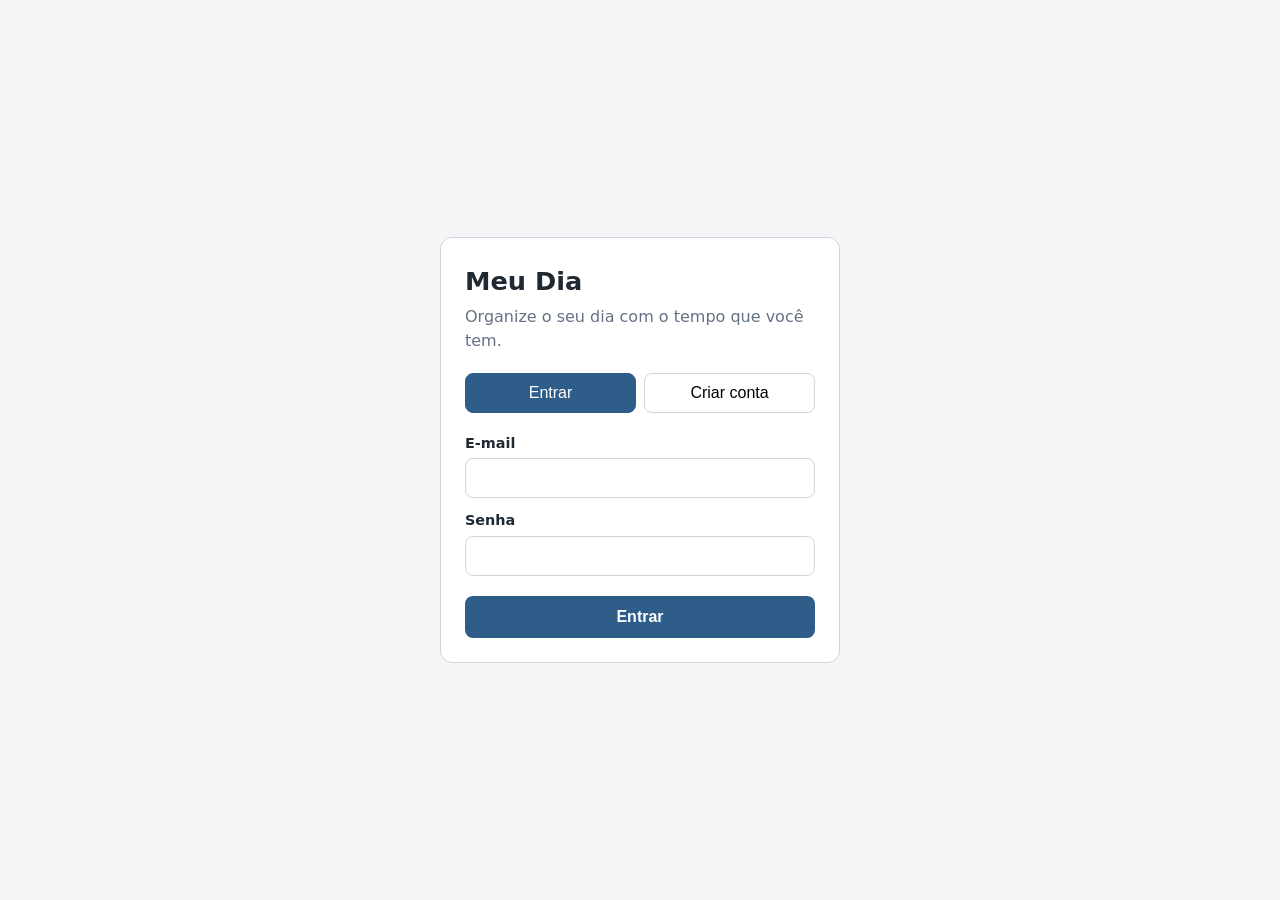
<file: frontend/index.html>
<!DOCTYPE html>
<html lang="pt-BR">
<head>
  <meta charset="UTF-8">
  <meta name="viewport" content="width=device-width, initial-scale=1">
  <title>Meu Dia</title>
  <link rel="stylesheet" href="css/estilo.css">
</head>
<body>
  <main class="centro">
    <section class="cartao">
      <h1>Meu Dia</h1>
      <p class="subtitulo">Organize o seu dia com o tempo que você tem.</p>

      <div class="abas">
        <button type="button" class="aba ativa" id="aba-entrar">Entrar</button>
        <button type="button" class="aba" id="aba-cadastro">Criar conta</button>
      </div>

      <form id="form-entrar">
        <label for="login-email">E-mail</label>
        <input id="login-email" type="email" autocomplete="email" required>
        <label for="login-senha">Senha</label>
        <input id="login-senha" type="password" autocomplete="current-password" required>
        <button class="botao" type="submit">Entrar</button>
      </form>

      <form id="form-cadastro" hidden>
        <label for="cad-nome">Nome</label>
        <input id="cad-nome" type="text" autocomplete="name" minlength="2" maxlength="100" required>
        <label for="cad-email">E-mail</label>
        <input id="cad-email" type="email" autocomplete="email" required>
        <label for="cad-senha">Senha (mínimo 8 caracteres)</label>
        <input id="cad-senha" type="password" autocomplete="new-password" minlength="8" maxlength="72" required>
        <button class="botao" type="submit">Criar conta</button>
      </form>

      <div class="mensagem" id="mensagem" role="alert" hidden></div>
    </section>
  </main>

  <script src="js/api.js"></script>
  <script src="js/login.js"></script>
</body>
</html>
</file>
<file: frontend/css/estilo.css>
:root {
  --fundo: #f4f5f7;
  --cartao: #ffffff;
  --texto: #1f2933;
  --suave: #667085;
  --borda: #d0d5dd;
  --cor: #2f5d8a;
  --cor-escura: #244a6e;
  --erro: #b42318;
  --erro-fundo: #fef3f2;
}

* { box-sizing: border-box; }

body {
  margin: 0;
  font-family: system-ui, -apple-system, "Segoe UI", Roboto, sans-serif;
  background: var(--fundo);
  color: var(--texto);
  line-height: 1.5;
}

.centro {
  min-height: 100vh;
  display: flex;
  align-items: center;
  justify-content: center;
  padding: 16px;
}

.cartao {
  width: 100%;
  max-width: 400px;
  background: var(--cartao);
  border: 1px solid var(--borda);
  border-radius: 12px;
  padding: 24px;
}

h1 { margin: 0 0 4px; font-size: 1.6rem; }
.subtitulo { margin: 0 0 20px; color: var(--suave); }

.abas { display: flex; gap: 8px; margin-bottom: 20px; }
.aba {
  flex: 1;
  padding: 10px;
  border: 1px solid var(--borda);
  background: var(--cartao);
  border-radius: 8px;
  font-size: 1rem;
  cursor: pointer;
}
.aba.ativa { background: var(--cor); border-color: var(--cor); color: #fff; }

label { display: block; margin: 12px 0 4px; font-weight: 600; font-size: 0.9rem; }
input {
  width: 100%;
  padding: 10px 12px;
  border: 1px solid var(--borda);
  border-radius: 8px;
  font-size: 1rem; /* 16px evita zoom automático no celular */
}
input:focus { outline: 2px solid var(--cor); outline-offset: 1px; }

.botao {
  width: 100%;
  margin-top: 20px;
  padding: 12px;
  border: 0;
  border-radius: 8px;
  background: var(--cor);
  color: #fff;
  font-size: 1rem;
  font-weight: 600;
  cursor: pointer;
}
.botao:hover { background: var(--cor-escura); }
.botao:disabled { opacity: 0.6; cursor: wait; }

.mensagem {
  margin-top: 16px;
  padding: 10px 12px;
  border-radius: 8px;
  background: var(--erro-fundo);
  color: var(--erro);
  font-size: 0.9rem;
}

[hidden] { display: none !important; }


/* Botões pequenos, selos e cartões de tarefa */
.btn {
  padding: 8px 12px;
  border: 1px solid var(--borda);
  border-radius: 8px;
  background: var(--cartao);
  color: var(--texto);
  font-size: 0.9rem;
  text-decoration: none;
  cursor: pointer;
}
.btn:hover { background: var(--fundo); }
.btn-primario { background: var(--cor); border-color: var(--cor); color: #fff; }
.btn-primario:hover { background: var(--cor-escura); }
.btn-perigo { color: var(--erro); border-color: var(--erro); }
.btn:disabled { opacity: 0.5; cursor: not-allowed; }

.tarefa {
  background: var(--cartao);
  border: 1px solid var(--borda);
  border-left: 4px solid var(--borda);
  border-radius: 10px;
  padding: 12px 14px;
  margin-bottom: 10px;
}
.tarefa.prioridade-alta { border-left-color: #b42318; }
.tarefa.prioridade-media { border-left-color: #b54708; }
.tarefa.prioridade-baixa { border-left-color: #667085; }
.tarefa.status-em_andamento { background: #eff8ff; border-color: var(--cor); }
.tarefa.status-concluida { opacity: 0.65; }
.tarefa.status-concluida .tarefa-titulo { text-decoration: line-through; }

.tarefa-topo { display: flex; flex-wrap: wrap; gap: 6px 12px; justify-content: space-between; }
.tarefa-titulo { margin: 0; font-size: 1.05rem; }
.tarefa-meta { margin: 4px 0 0; color: var(--suave); font-size: 0.85rem; }
.tarefa-desc { margin: 6px 0 0; font-size: 0.9rem; white-space: pre-wrap; }
.acoes { display: flex; flex-wrap: wrap; gap: 8px; margin-top: 10px; }

.selos { display: flex; flex-wrap: wrap; gap: 4px; }
.selo {
  padding: 2px 8px;
  border-radius: 999px;
  font-size: 0.75rem;
  background: var(--fundo);
  color: var(--suave);
  border: 1px solid var(--borda);
}
.selo-atrasada { background: var(--erro-fundo); color: var(--erro); border-color: var(--erro); }
.selo-em_andamento { background: #eff8ff; color: var(--cor); border-color: var(--cor); }
.selo-concluida { background: #ecfdf3; color: #067647; border-color: #067647; }

/* Filtros, listas e resumo */
.filtros { display: grid; grid-template-columns: 1fr 1fr; gap: 8px 12px; align-items: end; }
.filtros label { margin: 0 0 4px; }
.filtros select, .filtros input[type=date] {
  width: 100%; padding: 10px 12px; border: 1px solid var(--borda);
  border-radius: 8px; font-size: 1rem; background: #fff;
}
.filtros .marcar { display: flex; align-items: center; gap: 8px; margin: 0; }
.filtros .marcar input { width: auto; }
.contagem { color: var(--suave); font-size: 0.9rem; margin: 12px 0; }
.vazio { text-align: center; color: var(--suave); padding: 24px 8px; }
.secao-titulo { font-size: 1.1rem; margin: 20px 0 8px; }

.resumo { display: grid; grid-template-columns: repeat(auto-fit, minmax(130px, 1fr)); gap: 8px; margin: 12px 0; }
.resumo-item { background: var(--fundo); border-radius: 8px; padding: 10px; }
.resumo-valor { display: block; font-size: 1.3rem; font-weight: 700; }
.resumo-rotulo { font-size: 0.8rem; color: var(--suave); }
.barra { height: 10px; background: var(--fundo); border: 1px solid var(--borda); border-radius: 999px; overflow: hidden; }
.barra-preenchida { height: 100%; width: 0; background: var(--cor); transition: width 0.3s; }
.atalhos { display: flex; flex-wrap: wrap; gap: 8px; margin-top: 12px; }

/* Formulário de tarefa */
select, textarea {
  width: 100%; padding: 10px 12px; border: 1px solid var(--borda);
  border-radius: 8px; font-size: 1rem; font-family: inherit; background: #fff;
}
.chips { display: flex; flex-wrap: wrap; gap: 8px; margin-top: 8px; }
.linha-dupla { display: grid; grid-template-columns: 1fr 1fr; gap: 12px; }
.botoes-form { display: flex; flex-wrap: wrap; gap: 8px; margin-top: 20px; }
.botoes-form .botao { margin-top: 0; width: auto; flex: 1; }

/* Botão "+" fixo (celular) */
.fab {
  position: fixed; right: 16px; bottom: 16px; width: 52px; height: 52px;
  border-radius: 50%; background: var(--cor); color: #fff; font-size: 1.8rem;
  display: flex; align-items: center; justify-content: center; text-decoration: none;
  box-shadow: 0 2px 8px rgba(0,0,0,0.25);
}
@media (min-width: 720px) { .fab { display: none; } }
</file>
